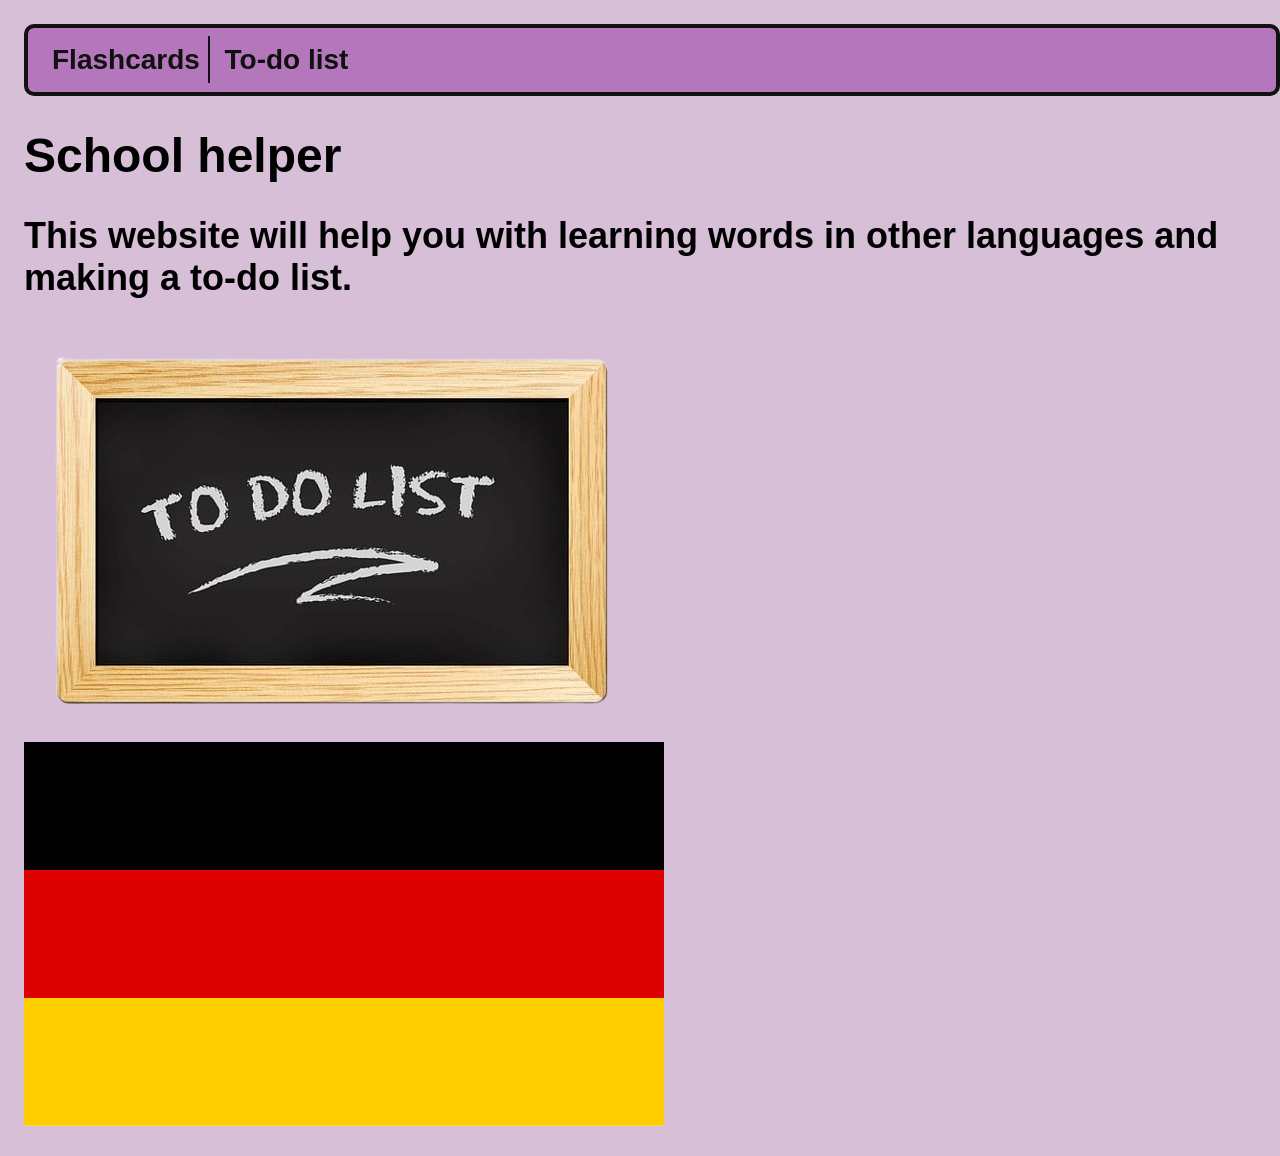
<file: index.html>
<!DOCTYPE html>
<html>
    <head>
<title>Home</title>
<link type="text/css" rel="stylesheet" href="CSS/firststyle.css"/>
    </head>
    <body>
        <nav>
<ul>
<li><a href="flashcards.html">Flashcards</a></li>
<li><a href="to-do.html">To-do list</a></li>
</ul>
        </nav>
        <h1>School helper</h1>
        <h2>This website will help you with learning words in other languages and making a to-do list.</h2>
        <p><img src="Images/todo1.png" alt="To-do list.">
        <img src="Images/germ.png" alt="German flag"></p>

    </body>
</html>
</file>
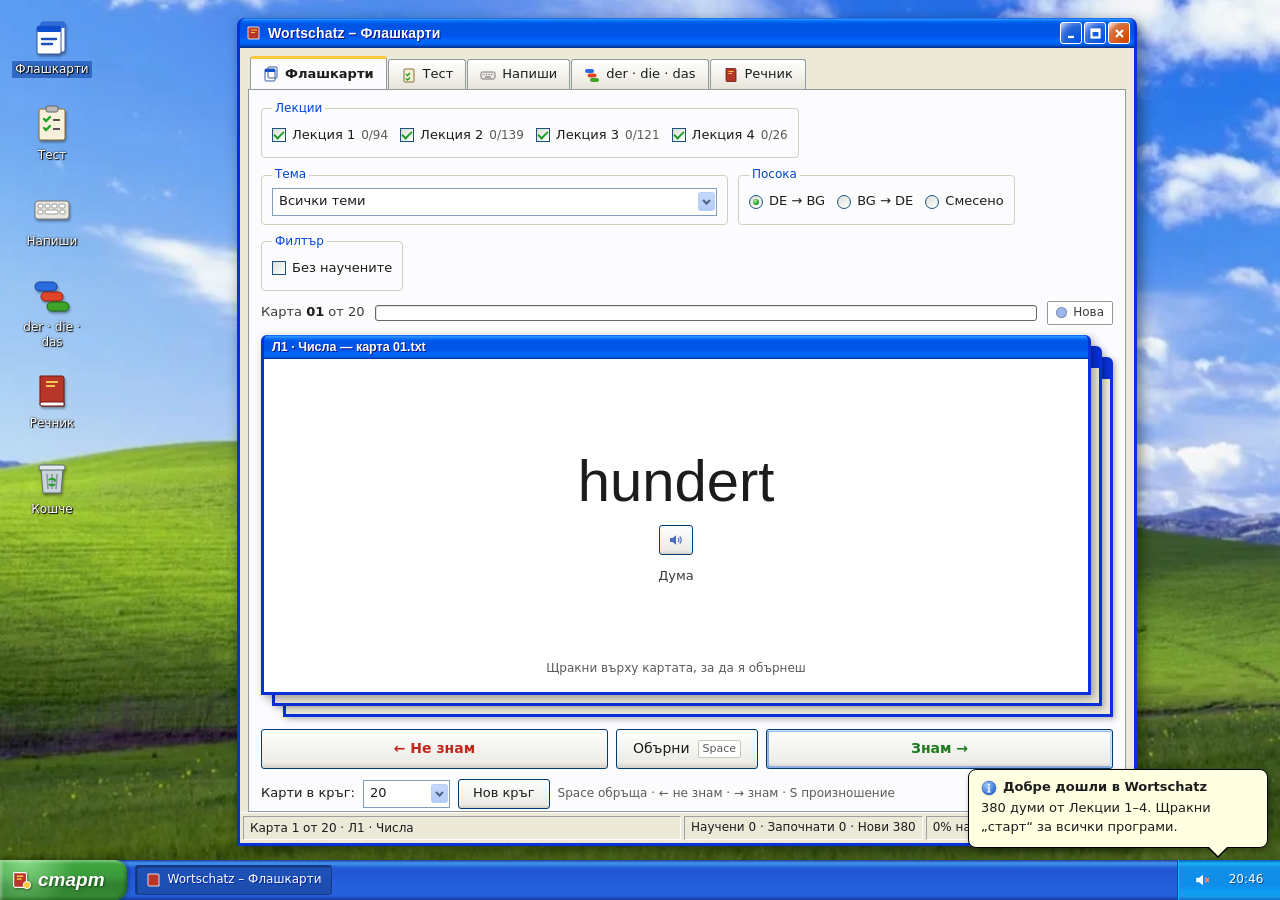
<file: flashcards.html>
<!doctype html>
<html lang="bg">
<head>
<meta charset="utf-8">
<meta name="viewport" content="width=device-width, initial-scale=1, viewport-fit=cover">
<title>Wortschatz 1–4</title>
<link rel="stylesheet" href="style.css">
</head>
<body>
<div class="desktop" id="desktop">
  <div class="wall" aria-hidden="true"></div>

  <ul class="icons" id="icons" aria-label="Работен плот">
    <li><button class="dicon" data-open="cards"><svg viewBox="0 0 40 40" aria-hidden="true"><rect x="9" y="5" width="24" height="30" rx="2" fill="#fff" stroke="#3A5BA0"/><rect x="9" y="5" width="24" height="6" rx="1.5" fill="#2C6BE0"/><rect x="5" y="9" width="24" height="28" rx="2" fill="#fff" stroke="#3A5BA0"/><rect x="5" y="9" width="24" height="6" rx="1.5" fill="#0D4FD0"/><path d="M10 22h14M10 27h10" stroke="#1F4FBF" stroke-width="2.4" stroke-linecap="round"/></svg><span>Флашкарти</span></button></li>
    <li><button class="dicon" data-open="quiz"><svg viewBox="0 0 40 40" aria-hidden="true"><rect x="7" y="6" width="26" height="31" rx="2" fill="#F7F1DC" stroke="#8A6A2A"/><rect x="14" y="3" width="12" height="6" rx="2" fill="#B9B9B9" stroke="#666"/><path d="M12 16l2 2 4-4M12 25l2 2 4-4" stroke="#21A121" stroke-width="2.4" fill="none" stroke-linecap="round"/><path d="M21 17h7M21 26h7" stroke="#555" stroke-width="2"/></svg><span>Тест</span></button></li>
    <li><button class="dicon" data-open="type"><svg viewBox="0 0 40 40" aria-hidden="true"><rect x="3" y="12" width="34" height="18" rx="3" fill="#E9E7DF" stroke="#777"/><g fill="#fff" stroke="#999"><rect x="6" y="15" width="5" height="4" rx="1"/><rect x="13" y="15" width="5" height="4" rx="1"/><rect x="20" y="15" width="5" height="4" rx="1"/><rect x="27" y="15" width="6" height="4" rx="1"/><rect x="6" y="21" width="5" height="4" rx="1"/><rect x="13" y="21" width="13" height="4" rx="1"/><rect x="28" y="21" width="5" height="4" rx="1"/></g></svg><span>Напиши</span></button></li>
    <li><button class="dicon" data-open="articles"><svg viewBox="0 0 40 40" aria-hidden="true"><rect x="3" y="7" width="22" height="9" rx="4.5" fill="#2B6BE0" stroke="#123E9A"/><rect x="9" y="17" width="22" height="9" rx="4.5" fill="#E0442B" stroke="#8E1E10"/><rect x="15" y="27" width="22" height="9" rx="4.5" fill="#3FA52A" stroke="#1E6012"/></svg><span>der · die · das</span></button></li>
    <li><button class="dicon" data-open="list"><svg viewBox="0 0 40 40" aria-hidden="true"><path d="M8 5h22a2 2 0 0 1 2 2v28H10a2 2 0 0 1-2-2z" fill="#B8352A" stroke="#6E1A12"/><path d="M10 31h22v4H10a2 2 0 0 1 0-4z" fill="#fff" stroke="#6E1A12"/><path d="M14 11h12M14 15h9" stroke="#F2C94C" stroke-width="2"/></svg><span>Речник</span></button></li>
    <li><button class="dicon" data-open="trash"><svg viewBox="0 0 40 40" aria-hidden="true"><path d="M9 12h22l-2 24H11z" fill="#C9D3DA" stroke="#5C6A73"/><rect x="7" y="8" width="26" height="5" rx="2" fill="#E3E9ED" stroke="#5C6A73"/><path d="M15 17l1 15M20 17v15M25 17l-1 15" stroke="#8796A0" stroke-width="1.6"/><path d="M17 23a4 4 0 0 1 6 0l-1 1.6M23 27a4 4 0 0 1-6 0" stroke="#21A121" stroke-width="2" fill="none"/></svg><span>Кошче</span></button></li>
  </ul>

  <section class="win opening" id="win" aria-labelledby="winTitle">
    <div class="titlebar" id="titlebar">
      <svg viewBox="0 0 16 16" aria-hidden="true"><path d="M2 2h10a1 1 0 0 1 1 1v11H3a1 1 0 0 1-1-1z" fill="#B8352A" stroke="#fff" stroke-width=".8"/><path d="M5 5h6M5 7.5h4" stroke="#F2C94C" stroke-width="1.2"/></svg>
      <h1 id="winTitle">Wortschatz – Флашкарти</h1>
      <div class="tbtns">
        <button class="tbtn" data-win="min" aria-label="Минимизирай"><svg viewBox="0 0 11 11" aria-hidden="true"><path d="M2 9h6"/></svg></button>
        <button class="tbtn" data-win="max" aria-label="Увеличи"><svg viewBox="0 0 11 11" aria-hidden="true"><rect x="1.5" y="1.5" width="8" height="8"/><path d="M1.5 2.5h8" stroke-width="3"/></svg></button>
        <button class="tbtn close" data-win="close" aria-label="Затвори"><svg viewBox="0 0 11 11" aria-hidden="true"><path d="M2 2l7 7M9 2l-7 7"/></svg></button>
      </div>
    </div>
    <div class="winbody">
      <div class="tabs" role="tablist" id="tabs" aria-label="Режим">
        <button role="tab" data-mode="cards"><svg viewBox="0 0 16 16" aria-hidden="true"><rect x="2" y="3" width="10" height="12" rx="1" fill="#fff" stroke="#3A5BA0"/><rect x="2" y="3" width="10" height="3" fill="#0D4FD0"/><rect x="5" y="1" width="9" height="11" rx="1" fill="none" stroke="#3A5BA0"/></svg>Флашкарти</button>
        <button role="tab" data-mode="quiz"><svg viewBox="0 0 16 16" aria-hidden="true"><rect x="3" y="2" width="10" height="13" rx="1" fill="#F7F1DC" stroke="#8A6A2A"/><path d="M5 7l1.5 1.5L9 6M5 11.5l1.5 1.5L9 10.5" stroke="#21A121" stroke-width="1.5" fill="none"/></svg>Тест</button>
        <button role="tab" data-mode="type"><svg viewBox="0 0 16 16" aria-hidden="true"><rect x="1" y="5" width="14" height="7" rx="1.5" fill="#E9E7DF" stroke="#777"/><path d="M3.5 7.5h1M6 7.5h1M8.5 7.5h1M11 7.5h1M5 10h6" stroke="#666" stroke-width="1.2"/></svg>Напиши</button>
        <button role="tab" data-mode="articles"><svg viewBox="0 0 16 16" aria-hidden="true"><rect x="1" y="2" width="9" height="4" rx="2" fill="#2B6BE0"/><rect x="3.5" y="6.5" width="9" height="4" rx="2" fill="#E0442B"/><rect x="6" y="11" width="9" height="4" rx="2" fill="#3FA52A"/></svg>der · die · das</button>
        <button role="tab" data-mode="list"><svg viewBox="0 0 16 16" aria-hidden="true"><path d="M3 1.5h9a1 1 0 0 1 1 1v12H4a1 1 0 0 1-1-1z" fill="#B8352A" stroke="#6E1A12" stroke-width=".8"/><path d="M5.5 4.5h5M5.5 6.5h3.5" stroke="#F2C94C" stroke-width="1.2"/></svg>Речник</button>
      </div>
      <div class="sheet" id="sheet">
        <details class="filterbox" id="filterbox" open><summary>Настройки: лекции, тема, посока</summary>
        <div class="filters" id="filters">
          <fieldset class="grp"><legend>Лекции</legend><div id="lessonChecks" style="display:contents"></div></fieldset>
          <fieldset class="grp"><legend>Тема</legend><select class="xsel" id="cat" aria-label="Тема"></select></fieldset>
          <fieldset class="grp" id="dir"><legend>Посока</legend>
            <label class="xcheck"><input type="radio" name="dir" value="de"> DE → BG</label>
            <label class="xcheck"><input type="radio" name="dir" value="bg"> BG → DE</label>
            <label class="xcheck"><input type="radio" name="dir" value="mix"> Смесено</label>
          </fieldset>
          <fieldset class="grp" id="hideWrap"><legend>Филтър</legend><label class="xcheck"><input type="checkbox" id="hideKnown"> Без научените</label></fieldset>
        </div></details>
        <p id="live" class="sr-only" aria-live="polite"></p>
        <main id="view" role="tabpanel" aria-label="Упражнение"></main>
      </div>
    </div>
    <div class="statusbar" id="statusbar">
      <span class="grow" id="stText">Готово</span>
      <span class="hide-sm" id="stLegend"></span>
      <span><span id="stPct">0%</span><span class="xpbar" style="width:110px;display:inline-block"><i id="stBar" style="width:0%"></i></span></span>
    </div>
  </section>
</div>

<div class="toasts" id="toasts" aria-hidden="true"></div>
<div id="modalRoot"></div>
<div class="balloon" id="balloon" role="status" hidden></div>

<nav class="smenu" id="smenu" hidden aria-label="Старт меню">
  <header><span class="avatar"><svg viewBox="0 0 28 28" aria-hidden="true"><path d="M14 4L2 10l12 6 12-6z" fill="#1E2F5A"/><path d="M7 13v6c0 2 3.5 3.5 7 3.5s7-1.5 7-3.5v-6l-7 3.5z" fill="#2D4B8C"/><path d="M24 11v7" stroke="#F2C94C" stroke-width="1.6"/></svg></span>Ученик</header>
  <div class="cols" role="menu" id="smenuItems">
    <div class="left">
      <button role="menuitem" data-open="cards"><svg viewBox="0 0 40 40" aria-hidden="true"><rect x="5" y="9" width="24" height="28" rx="2" fill="#fff" stroke="#3A5BA0"/><rect x="5" y="9" width="24" height="6" fill="#0D4FD0"/><rect x="11" y="4" width="24" height="28" rx="2" fill="none" stroke="#3A5BA0"/></svg><span><b>Флашкарти</b>Учи с обръщане</span></button>
      <button role="menuitem" data-open="quiz"><svg viewBox="0 0 40 40" aria-hidden="true"><rect x="7" y="6" width="26" height="31" rx="2" fill="#F7F1DC" stroke="#8A6A2A"/><path d="M12 16l2 2 4-4M12 25l2 2 4-4" stroke="#21A121" stroke-width="2.4" fill="none"/></svg><span><b>Тест</b>4 възможни отговора</span></button>
      <hr>
      <button role="menuitem" data-open="type"><svg viewBox="0 0 40 40" aria-hidden="true"><rect x="3" y="12" width="34" height="18" rx="3" fill="#E9E7DF" stroke="#777"/><path d="M8 18h3M15 18h3M22 18h3M29 18h3M13 24h14" stroke="#666" stroke-width="2.4"/></svg>Напиши</button>
      <button role="menuitem" data-open="articles"><svg viewBox="0 0 40 40" aria-hidden="true"><rect x="3" y="7" width="22" height="9" rx="4.5" fill="#2B6BE0"/><rect x="9" y="17" width="22" height="9" rx="4.5" fill="#E0442B"/><rect x="15" y="27" width="22" height="9" rx="4.5" fill="#3FA52A"/></svg>der · die · das</button>
      <button role="menuitem" data-open="list"><svg viewBox="0 0 40 40" aria-hidden="true"><path d="M8 5h22a2 2 0 0 1 2 2v28H10a2 2 0 0 1-2-2z" fill="#B8352A"/><path d="M14 11h12M14 15h9" stroke="#F2C94C" stroke-width="2"/></svg>Речник</button>
    </div>
    <div class="right">
      <button role="menuitem" data-menu="sound"><svg viewBox="0 0 24 24" aria-hidden="true"><path d="M3 9v6h4l5 4V5L7 9z" fill="#4A6EB5"/><path d="M15 9a4 4 0 0 1 0 6M17.5 6.5a7.5 7.5 0 0 1 0 11" stroke="#4A6EB5" stroke-width="1.8" fill="none"/></svg><span id="smSound">Звук: изкл</span></button>
      <button role="menuitem" data-menu="help"><svg viewBox="0 0 24 24" aria-hidden="true"><circle cx="12" cy="12" r="10" fill="#2B71D9"/><path d="M9.5 9a2.5 2.5 0 1 1 3.5 2.3c-.7.3-1 .8-1 1.5V14" stroke="#fff" stroke-width="2" fill="none"/><circle cx="12" cy="17.5" r="1.2" fill="#fff"/></svg>Клавишни комбинации</button>
      <hr>
      <button role="menuitem" data-open="trash"><svg viewBox="0 0 24 24" aria-hidden="true"><path d="M5 7h14l-1.4 14H6.4z" fill="#C9D3DA" stroke="#5C6A73"/><rect x="4" y="4.5" width="16" height="3" rx="1" fill="#E3E9ED" stroke="#5C6A73"/></svg>Изпразни кошчето</button>
    </div>
  </div>
  <footer><button data-menu="close"><svg viewBox="0 0 24 24" aria-hidden="true"><rect x="2" y="2" width="20" height="20" rx="4" fill="#E0442B" stroke="#fff"/><path d="M8 8l8 8M16 8l-8 8" stroke="#fff" stroke-width="2.2"/></svg>Затвори прозореца</button></footer>
</nav>

<footer class="taskbar">
  <button class="start" id="startBtn" aria-haspopup="true" aria-expanded="false" aria-controls="smenu"><svg viewBox="0 0 24 24" aria-hidden="true"><path d="M4 4h12a2 2 0 0 1 2 2v14H6a2 2 0 0 1-2-2z" fill="#B8352A" stroke="#fff" stroke-width="1.2"/><path d="M7.5 8h7M7.5 11h5" stroke="#F2C94C" stroke-width="1.6"/><circle cx="18.5" cy="17.5" r="4" fill="#F2C94C" stroke="#fff"/></svg>старт</button>
  <div class="tasks"><button class="task" id="taskBtn" aria-pressed="true"><svg viewBox="0 0 16 16" aria-hidden="true"><path d="M2 2h10a1 1 0 0 1 1 1v11H3a1 1 0 0 1-1-1z" fill="#B8352A" stroke="#fff" stroke-width=".8"/></svg><span id="taskLabel">Wortschatz – Флашкарти</span></button></div>
  <div class="tray">
    <button id="soundBtn" aria-pressed="false" aria-label="Звук: изкл" title="Автоматично произношение"><svg viewBox="0 0 24 24" aria-hidden="true"><path d="M3 9v6h4l5 4V5L7 9z" fill="#fff"/><path class="wave" d="M15 9a4 4 0 0 1 0 6M17.5 6.5a7.5 7.5 0 0 1 0 11" stroke="#fff" stroke-width="1.8" fill="none"/><path class="mute" d="M15 9l5 6M20 9l-5 6" stroke="#FF8A7A" stroke-width="2"/></svg></button>
    <span class="clock" id="clock" aria-label="Час">--:--</span>
  </div>
</footer>

<script src="words.js"></script>
<script src="script.js"></script>
</body>
</html>
</file>
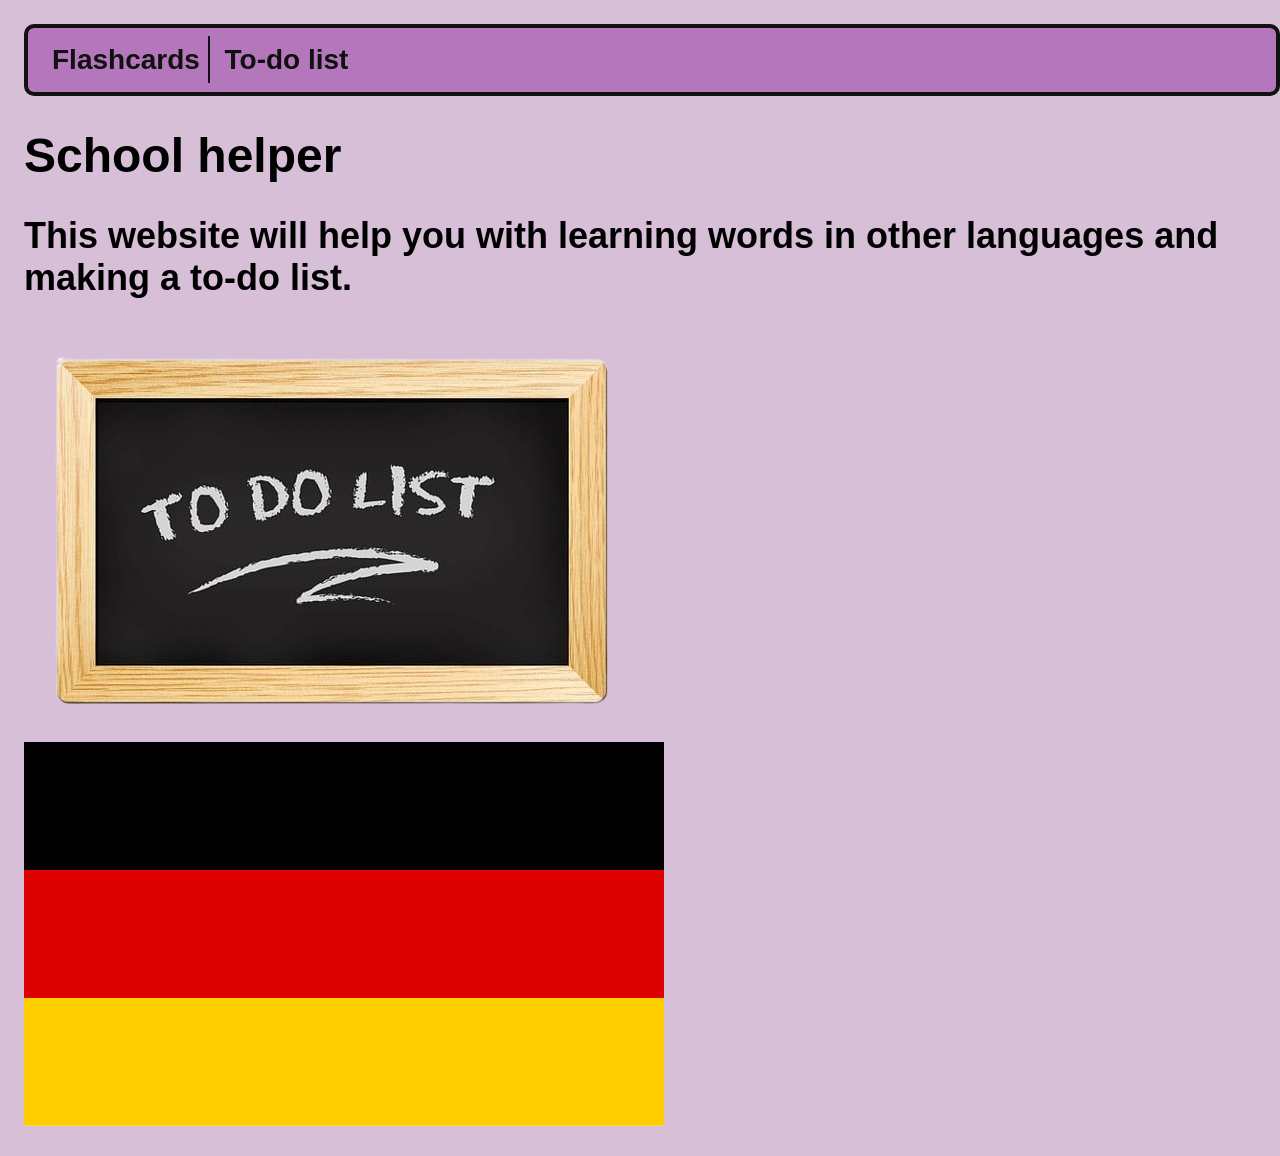
<file: home.html>
<!DOCTYPE html>
<html>
    <head>
<title>Home</title>
<link type="text/css" rel="stylesheet" href="CSS/firststyle.css"/>
    </head>
    <body>
        <nav>
<ul>
<li><a href="Flashcards.html">Flashcards</a></li>
<li><a href="to-do.html">To-do list</a></li>
</ul>
        </nav>
        <h1>School helper</h1>
        <h2>This website will help you with learning words in other languages and making a to-do list.</h2>
        <p><img src="Images/todo1.png" alt="To-do list.">
        <img src="Images/germ.png" alt="German flag"></p>

    </body>
</html>
</file>
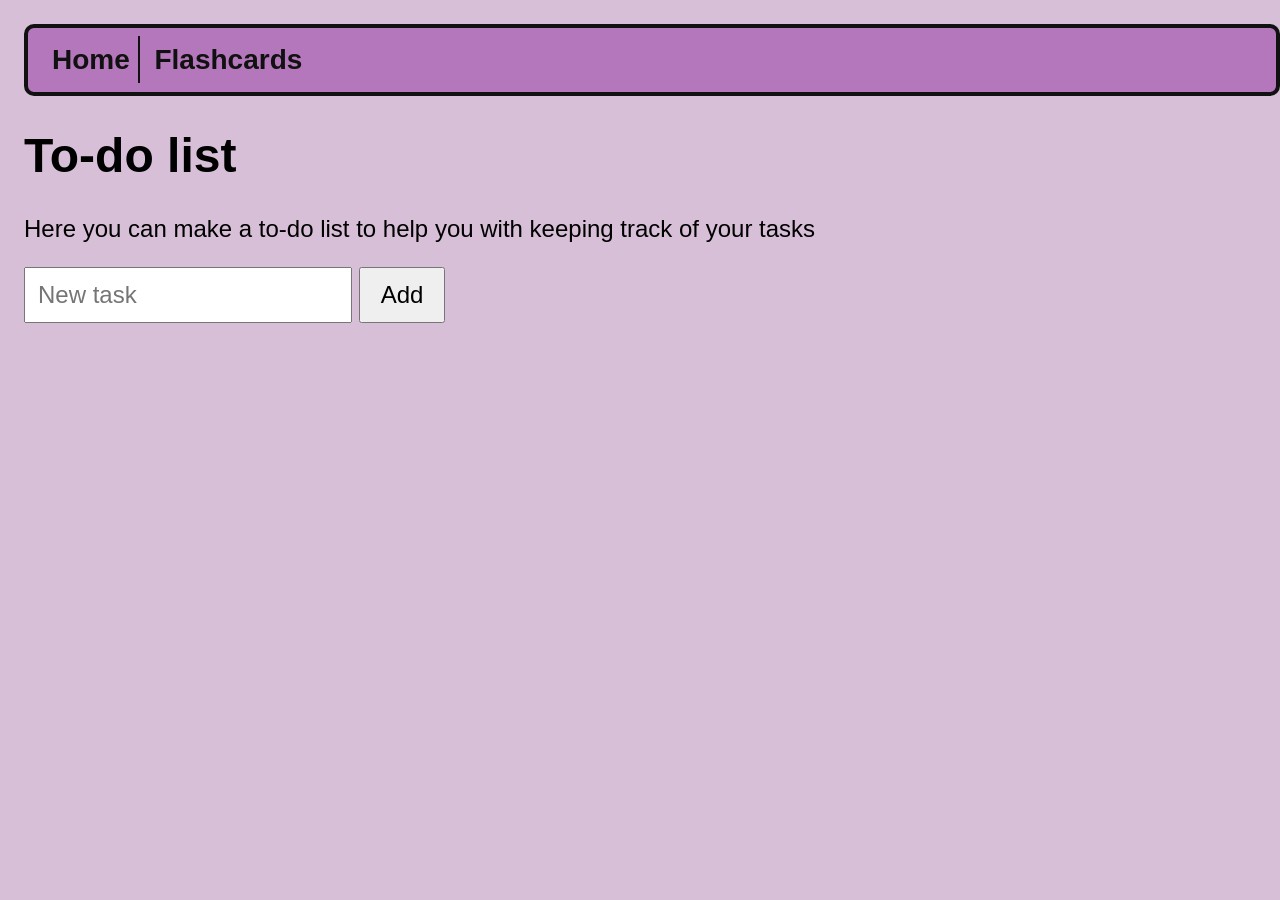
<file: to-do.html>
<!DOCTYPE html>
<html>
    <head>
<title>To-do list</title>
<link type="text/css" rel="stylesheet" href="CSS/firststyle.css">
    </head>
    <body>
        <nav>
<ul>
<li><a href="home.html">Home</a></li>
<li><a href="flashcards.html">Flashcards</a></li>
</ul>
        </nav> 
        <h1>To-do list</h1>
        <p>Here you can make a to-do list to help you with keeping track of your tasks</p>
        <input id="task" placeholder="New task">
<button id="add">Add</button>
<ul id="list"></ul>

<style>
  li { cursor: pointer; }
  .done { text-decoration: line-through; opacity: 0.5; }
</style>

<script>
  const input = document.getElementById("task");
  const list = document.getElementById("list");

  function addTask() {
    if (input.value === "") {
      return;
    }

    const li = document.createElement("li");
    li.innerText = input.value;

    li.addEventListener("click", (event) => {
      event.target.classList.toggle("done");
    });

    list.appendChild(li);
    input.value = "";
  }

  document.getElementById("add").addEventListener("click", addTask);

  input.addEventListener("keydown", (event) => {
    if (event.key === "Enter") {
      addTask();
    }
  });
</script>
    </body>
</html>
</file>
<file: CSS/firststyle.css>
body {
  background-color: thistle;
  font-size: 24px;  
  font-family: sans-serif;
  margin-left: auto;
  margin-right: auto;
  padding-left: 24px;
}

input {
  font-size: 24px;
  padding: 12px;
  width: 300px;
}

button {
  font-size: 24px;
  padding: 12px 20px;
  cursor: pointer;
}

li {
  font-size: 28px;
  padding: 8px 0;
  cursor: pointer;
}
nav ul{
list-style-type: none;
background-color: #b577bb;
border: 4px solid #111111;
border-radius: 10px;
font-family: sans-serif;
font-weight: bold;
padding: 16px;
}
nav ul li{
    display: inline;
    border-right: 2px solid #111111;
    padding-right: 8px;
    padding-left: 8px;
}
nav ul li:last-child {
border-right: none;
}
nav ul li a {
text-decoration: none;
color: #111111;
}
</file>
<file: style.css>
:root{--xp-blue:#146DD7; --xp-frame:#0831D9; --xp-green:#5C8F1F; --xp-red:#E0442B;
  --face:#ECE9D8; --well:#FFFFFF; --sheet:#FCFCFE; --edge:#919B9C; --ctl:#7F9DB9; --etch:#ACA899; --group:#D0D0BF;
  --ink:#1C1C1C; --ink-2:#3B3B3B; --ink-3:#5A5A5A; --link:#0046D5;
  --der:#1F4FBF; --die:#C3261D; --das:#2B7A1F; --pl:#7A3FA0;
  --good:#1E7B1E; --bad:#C3261D; --warn:#8A5A00;
  --tb:40px;
  --f-ui:Tahoma,Verdana,"Segoe UI",system-ui,sans-serif;
  --f-title:"Trebuchet MS",Tahoma,"Segoe UI",sans-serif;
  --f-mono:"Lucida Console","Courier New",ui-monospace,monospace;
  color-scheme:light;}
*{box-sizing:border-box}
[hidden]{display:none!important}
html,body{height:100%}
html{background:#3A7BD5}
body{margin:0;background:#3A7BD5;color:var(--ink);font-family:var(--f-ui);font-size:14px;line-height:1.45;overflow:hidden}
button,select,input{font:inherit;color:inherit}
button{cursor:pointer}
:focus-visible{outline:1px dotted #000;outline-offset:-4px}
.sr-only{position:absolute;width:1px;height:1px;padding:0;margin:-1px;overflow:hidden;clip:rect(0,0,0,0);white-space:nowrap;border:0}
.desktop{position:fixed;left:0;right:0;top:0;bottom:calc(var(--tb) + env(safe-area-inset-bottom,0px));overflow:hidden;padding-left:env(safe-area-inset-left,0px);padding-right:env(safe-area-inset-right,0px)}
.wall{position:absolute;inset:0;background:#3A7BD5 url("wallpaper.webp") 50% 62%/cover no-repeat}
.icons{position:absolute;left:max(10px,env(safe-area-inset-left,0px));top:12px;margin:0;padding:0;list-style:none;display:grid;gap:10px;width:84px}
.dicon{width:84px;min-height:76px;border:1px solid transparent;background:none;padding:4px 2px;display:flex;flex-direction:column;align-items:center;gap:4px;color:#fff;font-size:12px;line-height:1.25;text-align:center;text-shadow:1px 1px 1px #000,0 0 2px #000;border-radius:2px}
.dicon svg{width:40px;height:40px;filter:drop-shadow(1px 2px 1px rgba(0,0,0,.35))}
.dicon:hover span{background:rgba(49,106,197,.55)}
.dicon:focus-visible{outline:1px dotted #fff;outline-offset:0}
.dicon:focus-visible span,.dicon[aria-current="true"] span{background:#316AC5}
.dicon span{padding:1px 3px;border-radius:1px}
.win{position:absolute;top:18px;bottom:14px;left:112px;right:18px;max-width:900px;margin:0 auto;display:flex;flex-direction:column;
  background:var(--xp-frame);border-radius:8px 8px 0 0;padding:0 3px 3px;box-shadow:4px 4px 14px rgba(0,0,0,.45);transform-origin:20% 100%}
.win.max{top:0;bottom:0;left:0;right:0;max-width:none;border-radius:0;padding:0}
.win.opening{animation:winopen .18s ease-out}
@keyframes winopen{from{transform:scale(.92);opacity:0}}
.titlebar{flex:none;display:flex;align-items:center;gap:6px;height:30px;padding:0 4px 0 6px;border-radius:7px 7px 0 0;color:#fff;user-select:none;
  background:linear-gradient(180deg,#0058EE 0%,#3593FF 4%,#288EFF 6%,#127DFF 8%,#036FFC 10%,#0262EE 14%,#0057E5 20%,#0054E3 24%,#0055EB 56%,#005BF5 66%,#026AFE 76%,#0062EF 86%,#0052D6 92%,#0040AB 94%,#003092 100%)}
.win.max .titlebar{border-radius:0}
.titlebar svg{width:16px;height:16px;flex:none}
.titlebar h1{margin:0;flex:1;min-width:0;font-family:var(--f-title);font-size:14px;font-weight:700;letter-spacing:.01em;text-shadow:1px 1px #0F1089;white-space:nowrap;overflow:hidden;text-overflow:ellipsis}
.tbtns{display:flex;gap:2px}
.tbtn{width:22px;height:22px;padding:0;border:1px solid #fff;border-radius:3px;display:grid;place-items:center;
  background:radial-gradient(circle at 90% 90%,#0054E9 0%,#2263D5 55%,#4479E4 70%,#A3BBEC 90%,#fff 100%);box-shadow:inset 0 0 1px rgba(0,0,0,.3)}
.tbtn:hover{filter:brightness(1.18)}
.tbtn:active{filter:brightness(.85)}
.tbtn.close{background:radial-gradient(circle at 90% 90%,#CC4600 0%,#DC6527 55%,#CD7546 70%,#FFCCB2 90%,#fff 100%)}
.tbtn svg{width:11px;height:11px;stroke:#fff;stroke-width:2.2;fill:none}
.tbtn:focus-visible{outline:1px dotted #fff;outline-offset:1px}
.winbody{flex:1;min-height:0;display:flex;flex-direction:column;background:var(--face);padding:8px 8px 0}
.tabs{flex:none;display:flex;gap:1px;padding-left:2px;overflow-x:auto;scrollbar-width:none;position:relative;z-index:1}
.tabs::-webkit-scrollbar{display:none}
.tabs button{flex:none;display:flex;align-items:center;gap:6px;min-height:30px;padding:4px 12px;margin-top:3px;border:1px solid var(--edge);border-bottom:0;border-radius:3px 3px 0 0;
  background:linear-gradient(180deg,#FFFFFF 0%,#F4F3EE 50%,#E6E3D8 100%);font-size:13px;white-space:nowrap;color:var(--ink)}
.tabs button:hover{border-top:2px solid #FFC83C;padding-top:3px}
.tabs button[aria-selected="true"]{margin-top:0;min-height:33px;background:var(--sheet);border-top:3px solid #FFC83C;padding-top:3px;margin-bottom:-1px;position:relative;z-index:2;font-weight:700}
.tabs svg{width:16px;height:16px;flex:none}
.sheet{flex:1;min-height:0;overflow:auto;background:var(--sheet);border:1px solid var(--edge);padding:10px 12px 16px;display:flex;flex-direction:column;gap:10px;position:relative}
.filterbox>summary{display:none}
.filterbox{min-width:0}
.filters{display:flex;flex-wrap:wrap;gap:8px 10px;align-items:stretch}
fieldset.grp{margin:0;border:1px solid var(--group);border-radius:4px;padding:4px 10px 8px;display:flex;flex-wrap:wrap;gap:2px 12px;align-items:center;min-width:0}
fieldset.grp legend{color:var(--link);font-size:12px;padding:0 3px}
.xcheck{display:inline-flex;align-items:center;gap:6px;min-height:28px;font-size:13px;cursor:pointer;white-space:nowrap}
.xcheck small{color:var(--ink-3);font-size:12px}
.xcheck input{appearance:none;-webkit-appearance:none;margin:0;width:14px;height:14px;flex:none;border:1px solid #1C5180;background:linear-gradient(135deg,#DCDCD7,#fff);display:grid;place-items:center;cursor:pointer}
.xcheck input:hover{box-shadow:inset 0 0 0 2px #F8B636}
.xcheck input[type="checkbox"]:checked::after{content:"";width:4px;height:8px;border:solid #21A121;border-width:0 2.5px 2.5px 0;transform:translate(0,-1px) rotate(45deg)}
.xcheck input[type="radio"]{border-radius:50%}
.xcheck input[type="radio"]:checked::after{content:"";width:6px;height:6px;border-radius:50%;background:radial-gradient(circle at 35% 35%,#A9F2A9,#21A121 60%,#0F7A0F)}
.xcheck input:focus-visible{outline:1px dotted #000;outline-offset:2px}
select.xsel{min-height:28px;max-width:100%;min-width:0;border:1px solid var(--ctl);border-radius:0;padding:3px 30px 3px 6px;font-size:13px;background:#fff url("data:image/svg+xml,%3Csvg xmlns='http://www.w3.org/2000/svg' width='17' height='19'%3E%3Cdefs%3E%3ClinearGradient id='g' x1='0' y1='0' x2='0' y2='1'%3E%3Cstop offset='0' stop-color='%23C7D8FC'/%3E%3Cstop offset='1' stop-color='%23B1CBF8'/%3E%3C/linearGradient%3E%3C/defs%3E%3Crect x='.5' y='.5' width='16' height='18' rx='2' fill='url(%23g)' stroke='%23B9D0F7'/%3E%3Cpath d='M5 8l3.5 3.5L12 8' fill='none' stroke='%234D6185' stroke-width='2'/%3E%3C/svg%3E") no-repeat right 1px center;-webkit-appearance:none;appearance:none;cursor:pointer}
select.xsel:hover{border-color:#3C7FB1}
.xbtn{display:inline-flex;align-items:center;justify-content:center;gap:8px;min-height:30px;min-width:76px;padding:4px 14px;border:1px solid #003C74;border-radius:3px;color:var(--ink);font-size:13px;
  background:linear-gradient(180deg,#FFFFFF 0%,#ECEBE6 86%,#D6D0C5 100%);box-shadow:none;transition:box-shadow .08s}
.xbtn:hover{box-shadow:inset -1px 1px #FFF0CF,inset 1px 2px #FDD889,inset -2px 2px #FBC761,inset 2px -2px #E5A01A}
.xbtn:active{background:linear-gradient(180deg,#CDCAC3 0%,#E3E3DB 8%,#E5E5DE 94%,#F2F2F1 100%);box-shadow:none}
.xbtn.def,.xbtn:focus-visible{box-shadow:inset -1px 1px #CEE7FF,inset 1px 2px #98B8EA,inset -2px 2px #BCD4F6,inset 1px -1px #89ADE4,inset 2px -2px #89ADE4}
.xbtn:focus-visible{outline:1px dotted #000;outline-offset:-4px}
.xbtn:disabled{color:#A1A192;border-color:#C9C7BA;background:#F4F3EE;box-shadow:none;cursor:default}
.xbtn kbd{font-family:var(--f-ui);font-size:11px;color:var(--ink-3);border:1px solid #C9C7BA;border-radius:2px;padding:0 4px;background:#fff}
.xbtn.big{min-height:40px;font-size:14px;padding:6px 16px}
.xbtn.good{color:var(--good);font-weight:700}
.xbtn.bad{color:var(--bad);font-weight:700}
.xbtn svg{width:16px;height:16px;flex:none}
.stage{display:flex;flex-direction:column;gap:10px}
.deckbar{display:flex;align-items:center;gap:10px;font-size:13px;color:var(--ink-2);flex-wrap:wrap}
.deckbar b{color:var(--ink)}
.xpbar{flex:1;min-width:120px;height:16px;border:1px solid #686868;border-radius:3px;padding:2px;background:#fff;box-shadow:inset 1px 1px 1px rgba(0,0,0,.12)}
.xpbar i{display:block;height:100%;min-width:0;border-radius:1px;transition:width .25s linear;
  background:linear-gradient(90deg,transparent 0 8px,#fff 8px 10px) 0 0/10px 100% repeat-x,linear-gradient(180deg,#ACEDAD 0%,#4AD87A 28%,#1ECB44 70%,#7BE39E 100%)}
.pill{display:inline-flex;align-items:center;gap:6px;font-size:12px;padding:2px 8px;border:1px solid var(--edge);border-radius:2px;background:#fff;white-space:nowrap}
.pill::before{content:"";width:9px;height:9px;border-radius:50%;background:#9DB9EB;border:1px solid rgba(0,0,0,.25)}
.pill.rep::before{background:var(--xp-red)}
.pill.lrn::before{background:#F2C230}
.pill.ok::before{background:#21A121}
.deck{position:relative;display:grid;margin:0 22px 24px 0}
.deck>.card{grid-area:1/1;position:relative;z-index:3}
.ghost{grid-area:1/1;border-radius:6px 6px 0 0;background:var(--face);border:3px solid var(--xp-frame);border-top-width:22px;pointer-events:none;box-shadow:2px 2px 6px rgba(0,0,0,.3)}
.ghost.g1{transform:translate(11px,11px);z-index:2}
.ghost.g2{transform:translate(22px,22px);z-index:1}
.card{display:flex;flex-direction:column;background:var(--xp-frame);border-radius:6px 6px 0 0;padding:0 3px 3px;box-shadow:3px 3px 10px rgba(0,0,0,.35);cursor:pointer;min-height:360px}
.cardbar{display:flex;align-items:center;gap:8px;height:24px;padding:0 4px 0 8px;color:#fff;font-family:var(--f-title);font-weight:700;font-size:12.5px;text-shadow:1px 1px #0F1089;border-radius:5px 5px 0 0;
  background:linear-gradient(180deg,#0058EE 0%,#3593FF 6%,#127DFF 12%,#0057E5 24%,#0055EB 60%,#026AFE 80%,#0052D6 94%,#003092 100%)}
.cardbar span{flex:1;min-width:0;overflow:hidden;text-overflow:ellipsis;white-space:nowrap}
.cardbody{flex:1;display:grid;background:var(--well);border:2px solid transparent;transition:border-color .2s}
.card[data-g="der"] .cardbody{border-color:var(--der)}
.card[data-g="die"] .cardbody{border-color:var(--die)}
.card[data-g="das"] .cardbody{border-color:var(--das)}
.card[data-g="pl"] .cardbody{border-color:var(--pl)}
.face{grid-area:1/1;display:flex;flex-direction:column;align-items:center;justify-content:center;gap:12px;text-align:center;padding:26px 22px 40px;min-width:0;position:relative;
  transition:opacity .25s ease-out,visibility 0s}
.card:not(.flipped) .back,.card.flipped .front{opacity:0;visibility:hidden;transition:opacity .15s ease-out,visibility 0s linear .15s}
.card.swapping .face{transition:none!important}
.word{font-family:var(--f-title);font-weight:400;font-size:clamp(34px,6.6vw,58px);line-height:1.08;text-wrap:balance;overflow-wrap:anywhere;max-width:100%;color:var(--ink)}
.answer{font-family:var(--f-title);font-size:clamp(28px,5.4vw,44px);line-height:1.12;text-wrap:balance;overflow-wrap:anywhere;max-width:100%}
.art{font-weight:700}
.a-der{color:var(--der)} .a-die{color:var(--die)} .a-das{color:var(--das)} .a-pl{color:var(--pl)}
.sub{color:var(--ink-2);font-size:13px}
.tap{position:absolute;bottom:12px;left:0;right:0;font-size:12px;color:var(--ink-3)}
.details{display:grid;grid-template-columns:auto 1fr;margin:0;text-align:left;font-size:13px;min-width:min(330px,100%);max-width:100%;border:1px solid var(--ctl)}
.details dt,.details dd{padding:4px 8px;border-bottom:1px solid #E3E1D5}
.details dt{background:#F4F3EE;color:var(--ink-2);border-right:1px solid #E3E1D5}
.details dd{margin:0;min-width:0;overflow-wrap:anywhere}
.note{display:flex;gap:8px;align-items:flex-start;margin:0;background:#FFFFE1;border:1px solid #000;border-radius:6px;padding:7px 10px;font-size:13px;max-width:52ch;text-align:left;box-shadow:2px 2px 4px rgba(0,0,0,.2)}
.note svg{width:16px;height:16px;flex:none;margin-top:1px}
.say{min-width:34px;width:34px;height:30px;padding:0}
.say.sm{width:30px;min-width:30px;height:26px}
.say svg{width:16px;height:16px}
.nospeech .say,.nospeech #soundBtn{display:none}
.actions{display:grid;grid-template-columns:1fr auto 1fr;gap:8px}
.keys{margin:0;font-size:12px;color:var(--ink-3)}
.row{display:flex;flex-wrap:wrap;gap:8px;justify-content:center;align-items:center}
.sizerow{justify-content:flex-start;font-size:13px}
.prompt{background:var(--well);border:1px solid var(--ctl);padding:22px 16px;display:flex;flex-direction:column;align-items:center;gap:10px;text-align:center}
.prompt .gh{font-size:12px;color:var(--link)}
.score{display:flex;flex-wrap:wrap;gap:4px 16px;justify-content:space-between;font-size:13px;color:var(--ink-2)}
.score b{color:var(--ink)}
.opts{display:grid;grid-template-columns:1fr 1fr;gap:8px}
.opt{justify-content:flex-start;text-align:left;min-height:44px;font-size:15px;padding:6px 12px}
.opt kbd{font-weight:700}
.opt.right{color:var(--good);font-weight:700;background:linear-gradient(180deg,#F4FFF4,#D9F5D9)}
.opt.wrong{color:var(--bad);font-weight:700;background:linear-gradient(180deg,#FFF4F4,#F8DADA)}
.opt.dim{opacity:.6}
.fb{min-height:20px;font-size:14px;display:flex;gap:8px;align-items:flex-start;justify-content:center;text-align:left}
.fb svg{width:20px;height:20px;flex:none}
.fb.ok{color:var(--good)}
.fb.no{color:var(--bad)}
.fb.mid{color:var(--warn)}
.fb .detail{display:block;color:var(--ink-2);font-size:13px}
.typerow{display:flex;gap:8px;width:100%;max-width:480px;align-items:center}
.typerow label{font-size:13px;white-space:nowrap}
.xinput{flex:1;min-width:0;border:1px solid var(--ctl);border-radius:0;padding:6px 8px;font-size:16px;background:#fff;color:var(--ink)}
.xinput:focus{outline:none;border-color:#3C7FB1;box-shadow:inset 0 0 0 1px #C1D5F0}
.xinput.ok{border-color:var(--good)}
.xinput.no{border-color:var(--bad)}
.umlauts{display:flex;gap:4px;flex-wrap:wrap;justify-content:center}
.umlauts .xbtn{min-width:36px;padding:2px 8px;font-size:15px}
.hintline{font-family:var(--f-mono);letter-spacing:.14em;color:var(--link);font-size:15px;overflow-wrap:anywhere}
.genders{display:grid;grid-template-columns:repeat(3,1fr);gap:8px}
.gbtn{min-height:64px;flex-direction:column;gap:2px;font-family:var(--f-title);font-size:28px;font-weight:700}
.gbtn small{font-family:var(--f-ui);font-size:12px;font-weight:400;color:var(--ink-3)}
.gbtn.der{color:var(--der)}
.gbtn.die{color:var(--die)}
.gbtn.das{color:var(--das)}
.gbtn.hit{background:linear-gradient(180deg,#FFFDE6,#FFE9A8);border-color:#C08800}
.gbtn.fade{opacity:.5}
.rules{border-radius:4px 4px 0 0;overflow:hidden;border:1px solid #fff;background:#D6DFF7}
.rules summary{list-style:none;cursor:pointer;display:flex;align-items:center;justify-content:space-between;gap:8px;min-height:28px;padding:4px 10px;color:#215DC6;font-weight:700;font-size:13px;background:linear-gradient(90deg,#fff 0%,#C6D3F7 100%)}
.rules summary::-webkit-details-marker{display:none}
.rules summary::after{content:"";width:18px;height:18px;border-radius:50%;flex:none;background:#fff url("data:image/svg+xml,%3Csvg xmlns='http://www.w3.org/2000/svg' viewBox='0 0 18 18'%3E%3Cpath d='M5 10l4-4 4 4M5 14l4-4 4 4' fill='none' stroke='%23215DC6' stroke-width='1.8'/%3E%3C/svg%3E") center/contain no-repeat;border:1px solid #A9B9DE;transform:rotate(180deg)}
.rules[open] summary::after{transform:none}
.rules .rg{display:grid;grid-template-columns:repeat(auto-fit,minmax(200px,1fr));gap:10px;padding:10px 12px;background:#D6DFF7;font-size:13px}
.rules h3{margin:0 0 4px;font-family:var(--f-title);font-size:18px}
.rules ul{margin:0;padding-left:18px;display:flex;flex-direction:column;gap:2px}
.rules p{grid-column:1/-1;margin:0}
.search{display:flex;gap:8px;align-items:center;flex-wrap:wrap}
.search label{font-size:13px}
.search .sub{white-space:nowrap}
.lv{border:1px solid var(--ctl);background:#fff;overflow-x:auto}
.lv table{width:100%;border-collapse:collapse;font-size:13px;min-width:520px}
.lv th{position:sticky;top:-10px;z-index:1;text-align:left;font-weight:400;padding:4px 8px;border-right:1px solid #E2DED0;border-bottom:3px solid #E2DED0;background:linear-gradient(180deg,#fff,#F1EFE2 80%,#EBEADB)}
.lv td{padding:3px 8px;vertical-align:middle;border-bottom:1px solid #F1F0EA}
.lv tr.grp td{padding:10px 8px 3px;color:#215DC6;font-weight:700;border-bottom:1px solid #A6BDE5}
.lv tr:not(.grp):hover td{background:#EEF3FB}
.lv .de{font-weight:700;overflow-wrap:anywhere}
.lv small{display:block;color:var(--ink-3);font-size:12px;font-weight:400}
.st{display:inline-block;width:10px;height:10px;border-radius:50%;background:#DADADA;border:1px solid rgba(0,0,0,.25)}
.st.b1,.st.b2{background:#F2C230} .st.b3,.st.b4,.st.b5{background:#21A121} .st.b0s{background:var(--xp-red)}
.msgbox{display:flex;gap:14px;align-items:flex-start;background:var(--well);border:1px solid var(--ctl);padding:18px}
.msgbox svg.big{width:40px;height:40px;flex:none}
.msgbox h2{margin:0 0 4px;font-family:var(--f-title);font-size:20px}
.msgbox p{margin:0 0 6px}
.misslist{display:flex;flex-wrap:wrap;gap:4px;margin-top:8px}
.misslist span{border:1px solid var(--edge);padding:2px 6px;font-size:13px;background:#F4F3EE}
.statusbar{flex:none;display:flex;gap:3px;align-items:stretch;background:var(--face);padding:3px 3px 3px;font-size:12px;border-top:1px solid #fff}
.statusbar>*{border:1px solid;border-color:#A0A0A0 #fff #fff #A0A0A0;padding:2px 6px;display:flex;align-items:center;gap:6px;white-space:nowrap}
.statusbar .grow{flex:1;min-width:0;overflow:hidden;text-overflow:ellipsis;display:block;line-height:18px}
.statusbar .xpbar{height:14px;min-width:60px;border:0;padding:1px;box-shadow:none}
.dlg{position:fixed;z-index:60;width:min(360px,calc(100vw - 24px));background:var(--xp-frame);border-radius:7px 7px 0 0;padding:0 3px 3px;box-shadow:4px 4px 14px rgba(0,0,0,.45);animation:winopen .14s ease-out}
.dlg .titlebar{height:26px;border-radius:6px 6px 0 0}
.dlg .titlebar h2{margin:0;flex:1;font-family:var(--f-title);font-size:13px;text-shadow:1px 1px #0F1089}
.dlg .tbtn{width:20px;height:20px}
.dlg .body{background:var(--face);padding:14px 14px 12px;display:flex;flex-direction:column;gap:12px}
.dlg .msg{display:flex;gap:12px;align-items:flex-start;font-size:13px}
.dlg .msg svg{width:32px;height:32px;flex:none}
.dlg .msg b{display:block}
.dlg .btns{display:flex;justify-content:center;gap:8px}
.toasts{position:fixed;inset:0;z-index:55;pointer-events:none}
.toasts .dlg{pointer-events:auto}
.scrim{position:fixed;inset:0;z-index:58;background:rgba(0,0,0,.18)}
.balloon{position:fixed;z-index:70;right:calc(12px + env(safe-area-inset-right,0px));bottom:calc(var(--tb) + env(safe-area-inset-bottom,0px) + 12px);max-width:min(300px,calc(100vw - 24px));background:#FFFFE1;border:1px solid #000;border-radius:8px;padding:8px 12px 10px;font-size:13px;box-shadow:2px 3px 6px rgba(0,0,0,.35);animation:winopen .14s ease-out}
.balloon::after{content:"";position:absolute;right:38px;bottom:-11px;border:11px solid transparent;border-bottom:0;border-top-color:#000}
.balloon::before{content:"";position:absolute;right:39px;bottom:-9px;border:10px solid transparent;border-bottom:0;border-top-color:#FFFFE1;z-index:1}
.balloon b{display:flex;align-items:center;gap:6px;margin-bottom:2px}
.balloon svg{width:16px;height:16px}
.taskbar{position:fixed;left:0;right:0;bottom:0;z-index:50;height:calc(var(--tb) + env(safe-area-inset-bottom,0px));padding-bottom:env(safe-area-inset-bottom,0px);display:flex;align-items:stretch;
  background:linear-gradient(180deg,#1F2F86 0,#3165C4 3%,#3682E5 6%,#4490E6 10%,#3883E5 12%,#2B71E0 15%,#2663DA 18%,#235BD6 20%,#2258D5 23%,#2157D6 38%,#245DDB 54%,#2562DF 86%,#245FDC 89%,#2158D4 92%,#1D4EC0 95%,#1941A5 98%)}
.start{flex:none;display:flex;align-items:center;gap:6px;padding:0 22px 0 calc(10px + env(safe-area-inset-left,0px));border:0;border-radius:0 12px 12px 0;color:#fff;font-family:var(--f-title);font-size:19px;font-style:italic;font-weight:700;text-shadow:1px 1px 2px #1B4F1B;
  background:radial-gradient(circle at 20% 0%,#86D886 0%,transparent 45%),linear-gradient(180deg,#3DA73D 0%,#3C9B3C 40%,#2F7F2F 62%,#378D37 100%);box-shadow:inset -2px -2px 3px rgba(0,0,0,.25),inset 2px 2px 3px rgba(255,255,255,.35),2px 0 4px rgba(0,0,0,.3)}
.start:hover{filter:brightness(1.1)}
.start[aria-expanded="true"]{filter:brightness(.85)}
.start svg{width:22px;height:22px;filter:drop-shadow(1px 1px 1px rgba(0,0,0,.4))}
.start:focus-visible{outline:1px dotted #fff;outline-offset:-5px}
.tasks{flex:1;min-width:0;display:flex;align-items:center;gap:4px;padding:0 8px}
.task{display:flex;align-items:center;gap:6px;min-width:0;max-width:220px;height:30px;padding:0 10px;border-radius:3px;border:1px solid rgba(0,0,0,.25);color:#fff;font-size:12px;text-shadow:1px 1px #00239F;
  background:linear-gradient(180deg,#3C81F3 0%,#3880F0 10%,#3373E8 70%,#2B6BE0 100%);box-shadow:inset 1px 1px rgba(255,255,255,.3)}
.task span{overflow:hidden;text-overflow:ellipsis;white-space:nowrap}
.task svg{width:16px;height:16px;flex:none}
.task[aria-pressed="true"]{background:linear-gradient(180deg,#1E52B7 0%,#1C4DAE 100%);box-shadow:inset 1px 1px 2px rgba(0,0,0,.45)}
.task:focus-visible{outline:1px dotted #fff;outline-offset:-4px}
.tray{flex:none;display:flex;align-items:center;gap:6px;padding:0 calc(12px + env(safe-area-inset-right,0px)) 0 10px;color:#fff;font-size:12px;border-left:1px solid #1042AF;box-shadow:inset 1px 0 1px #18BBFF;
  background:linear-gradient(180deg,#0C59B9 1%,#139EE9 6%,#18B5F2 10%,#139BEB 14%,#1290E8 19%,#0D8DEA 63%,#0D9FF1 81%,#0F9EED 88%,#119BE9 91%,#1392E2 94%,#137ED7 97%,#095BC9 100%)}
.tray button{border:0;background:none;color:#fff;display:grid;place-items:center;width:30px;height:30px;padding:0;border-radius:3px}
.tray button:hover{background:rgba(255,255,255,.18)}
.tray button svg{width:18px;height:18px}
.tray button[aria-pressed="false"] .wave{display:none}
.tray button[aria-pressed="false"] .mute{display:inline}
.tray .mute{display:none}
.clock{min-width:44px;text-align:center;text-shadow:1px 1px #0A4A8F}
.smenu{position:fixed;z-index:65;left:env(safe-area-inset-left,0px);bottom:calc(var(--tb) + env(safe-area-inset-bottom,0px));width:min(400px,100vw);border-radius:8px 8px 0 0;overflow:hidden;background:#1F5ED8;box-shadow:4px -2px 12px rgba(0,0,0,.45);border:1px solid #0A3FB4;animation:winopen .12s ease-out}
.smenu header{display:flex;align-items:center;gap:10px;padding:8px 10px;color:#fff;font-family:var(--f-title);font-size:16px;font-weight:700;text-shadow:1px 1px #0F1089;
  background:linear-gradient(180deg,#1868CE 0%,#0E60CB 12%,#0E60CB 20%,#1164CF 32%,#1667CF 33%,#1B6CD3 47%,#1E70D9 54%,#2476DC 60%,#297AE0 65%,#3482E3 77%,#3786E5 79%,#428EE9 90%,#4791EB 100%)}
.smenu header .avatar{width:44px;height:44px;border:2px solid #fff;border-radius:4px;box-shadow:1px 1px 3px rgba(0,0,0,.4);display:grid;place-items:center;background:linear-gradient(135deg,#FFD86B,#F09A2B)}
.smenu header .avatar svg{width:28px;height:28px}
.smenu .cols{display:grid;grid-template-columns:1fr 1fr;border-top:2px solid #F38B2E}
.smenu .left{background:#fff;padding:6px 4px}
.smenu .right{background:#D3E5FA;padding:6px 4px;border-left:1px solid #95BDEE}
.smenu [role="menuitem"]{display:flex;align-items:center;gap:8px;width:100%;min-height:36px;padding:4px 8px;border:0;background:none;text-align:left;font-size:13px;color:var(--ink);border-radius:2px}
.smenu .right [role="menuitem"]{color:#0A246A}
.smenu [role="menuitem"]:hover,.smenu [role="menuitem"]:focus-visible{background:#316AC5;color:#fff;outline:none}
.smenu [role="menuitem"] svg{width:28px;height:28px;flex:none}
.smenu .right [role="menuitem"] svg{width:22px;height:22px}
.smenu [role="menuitem"] b{display:block;font-weight:700}
.smenu hr{border:0;border-top:1px solid #D6D3CE;margin:4px 6px}
.smenu footer{display:flex;justify-content:flex-end;gap:6px;padding:6px 10px;background:linear-gradient(180deg,#4282D6 0%,#3B85E0 3%,#418AE3 5%,#418AE3 17%,#3C87E2 21%,#3786E4 26%,#3482E3 29%,#2E7EE1 39%,#2374DF 49%,#2072DB 57%,#196EDB 62%,#176BD8 72%,#1468D5 75%,#1165D3 83%,#0F61CB 88%)}
.smenu footer button{display:flex;align-items:center;gap:6px;border:0;background:none;color:#fff;font-size:13px;padding:4px 8px;border-radius:3px;min-height:32px}
.smenu footer button:hover{background:rgba(255,255,255,.18)}
.smenu footer svg{width:22px;height:22px}
@media (pointer:coarse){.xbtn,.xcheck,select.xsel,.tabs button,.task,.tray button,.smenu [role="menuitem"],.smenu footer button,.rules summary{min-height:44px}
.tray button{width:44px}
.say,.say.sm{width:44px;min-width:44px;height:44px}
.umlauts .xbtn{min-width:44px}
.xbtn.big{min-height:48px}
.titlebar{height:48px}
.tbtn{width:44px;height:44px}
.filterbox>summary{min-height:44px}}
@media (max-width:640px){:root{--tb:48px}
.icons{display:none}
.win,.win.max{top:0;bottom:0;left:0;right:0;max-width:none;border-radius:0;padding:0}
.titlebar{border-radius:0;padding-left:max(6px,env(safe-area-inset-left,0px));padding-right:max(4px,env(safe-area-inset-right,0px))}
.tbtn[data-win="max"]{display:none}
.winbody{padding:6px 6px 0}
.sheet{padding:8px 8px 14px}
.opts{grid-template-columns:1fr}
.actions{grid-template-columns:1fr 1fr}
.actions .flipbtn{grid-column:1/-1;order:-1}
.deck{margin:0 16px 20px 0}
.ghost.g1{transform:translate(8px,8px)}
.ghost.g2{transform:translate(16px,16px)}
.card{min-height:310px}
.keys,.statusbar .hide-sm{display:none}
.start{font-size:17px;padding-right:16px}
.task{max-width:150px}
.smenu{width:100vw}
.gbtn{font-size:24px}
.filterbox{border:1px solid #fff;border-radius:4px 4px 0 0;overflow:hidden;background:#D6DFF7}
.filterbox>summary{display:flex;align-items:center;justify-content:space-between;gap:8px;list-style:none;cursor:pointer;min-height:44px;padding:4px 10px;color:#215DC6;font-weight:700;font-size:13px;background:linear-gradient(90deg,#fff 0%,#C6D3F7 100%)}
.filterbox>summary::-webkit-details-marker{display:none}
.filterbox>summary::after{content:"";width:18px;height:18px;border-radius:50%;flex:none;background:#fff url("data:image/svg+xml,%3Csvg xmlns='http://www.w3.org/2000/svg' viewBox='0 0 18 18'%3E%3Cpath d='M5 10l4-4 4 4M5 14l4-4 4 4' fill='none' stroke='%23215DC6' stroke-width='1.8'/%3E%3C/svg%3E") center/contain no-repeat;border:1px solid #A9B9DE;transform:rotate(180deg)}
.filterbox[open]>summary::after{transform:none}
.filterbox .filters{padding:8px;background:var(--sheet)}
.statusbar .xpbar{width:56px!important}}
@media (prefers-reduced-motion:reduce){.win.opening,.dlg,.balloon,.smenu{animation:none}
.xpbar i{transition:none}}
</file>
